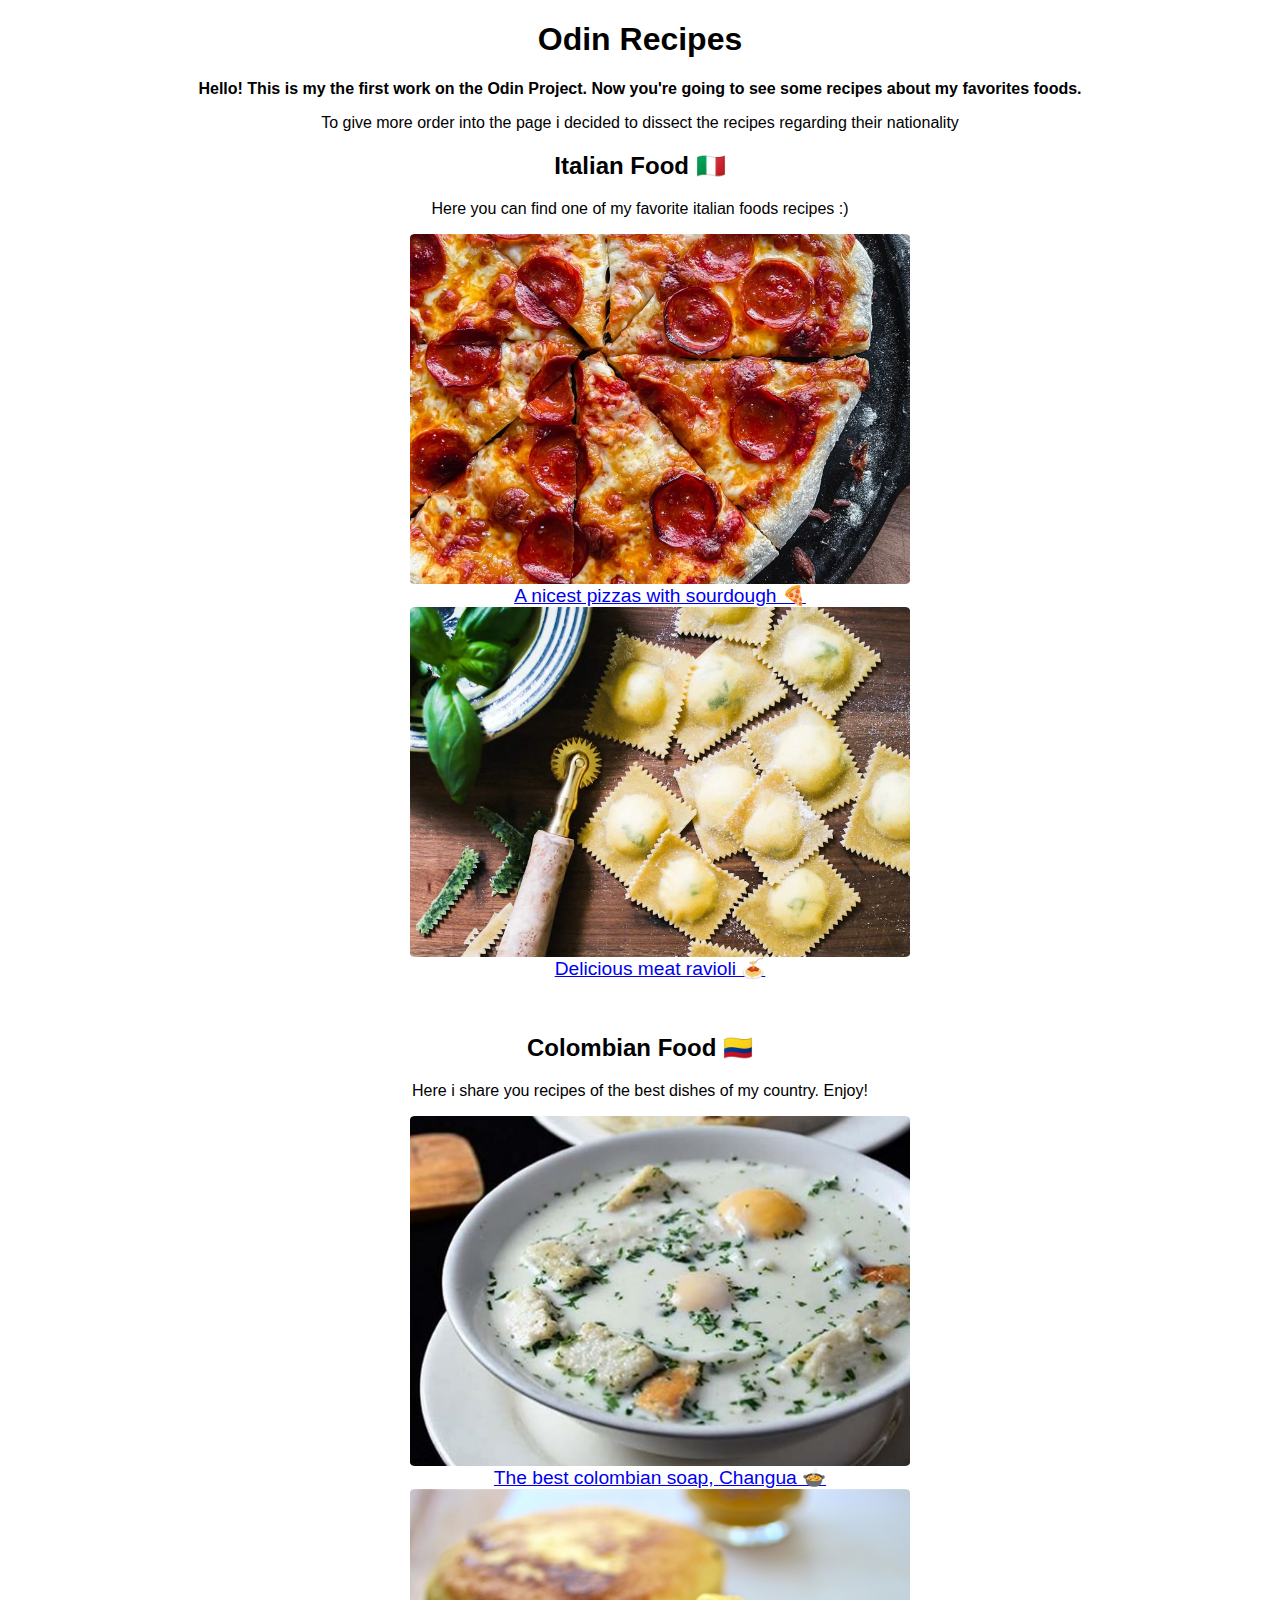
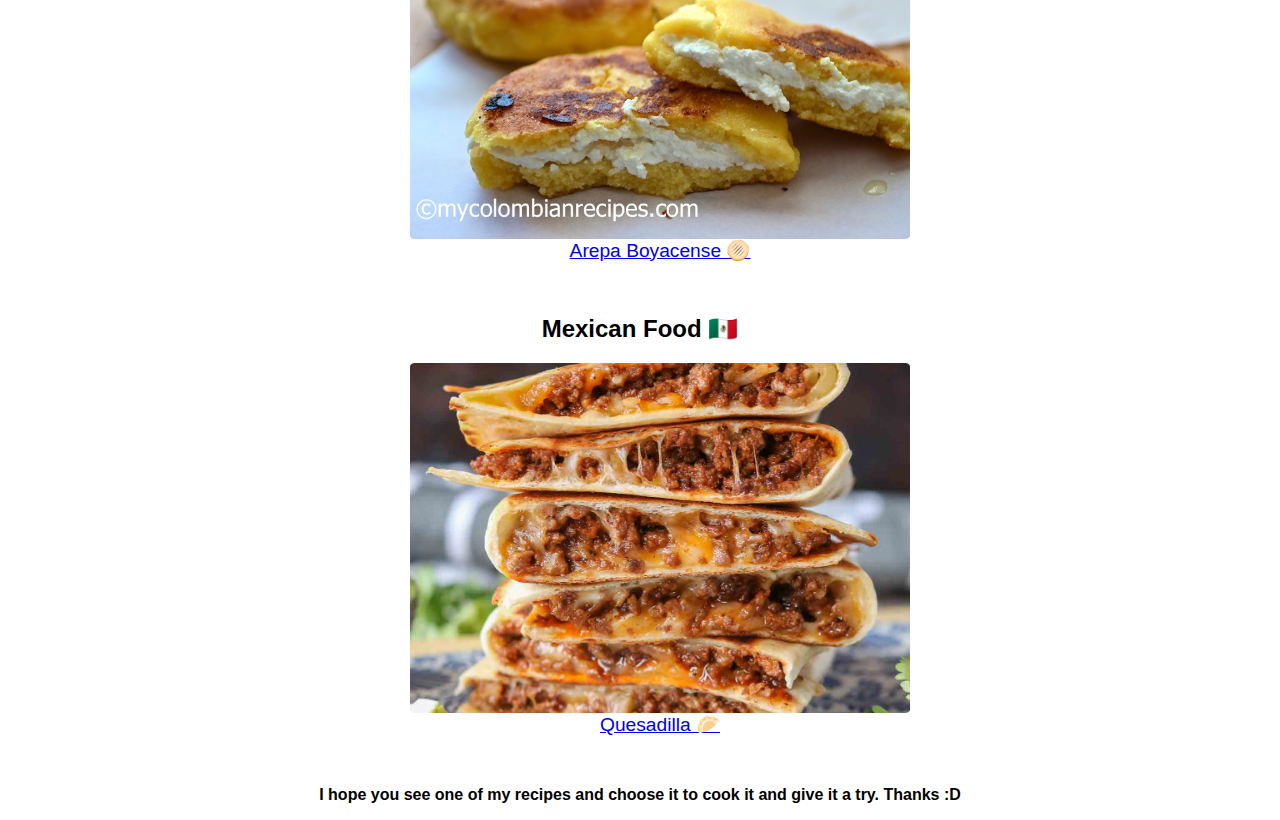
<file: index.html>
<!DOCTYPE html>
<html lang="en">
<head>
    <meta charset="UTF-8">
    <link rel="stylesheet" href="style.css">
    <meta name="viewport" content="width=<device-width>, initial-scale=1.0">
    <title>Odin Recipes</title>
</head>
<body>
    <h1>Odin Recipes</h1>

        <p class="text"><strong>Hello! This is my the first work on the Odin Project. Now you're going to see some recipes about my favorites foods.</strong></p>
        <p class="text">To give more order into the page i decided to dissect the recipes regarding their nationality</p>

        <div class="foodsection">
                <h2 class="foodtitle italy">Italian Food 🇮🇹</h2>
    
                <p class="text">Here you can find one of my favorite italian foods recipes :)</p>
            
                <ul>
                    <li><a href="./recipes/pizza.html"><img src="./recipes/pepizza.webp">A nicest pizzas with sourdough 🍕</a></li>
                    <li class="ravioli"><a href="./recipes/ravioli.html"><img src="./recipes/raviolis.webp">Delicious meat ravioli 🍝</a></li>
                </ul>
        </div>

        <br>
        
        <div class="foodsection">
            <h2 class="foodtitle colombia">Colombian Food 🇨🇴</h2>


                <p class="text">Here i share you recipes of the best dishes of my country. Enjoy!</p>


                <ul>
                    <li><a href="./recipes/changua.html"><img src="./recipes/changua.jpg">The best colombian soap, Changua 🍲</a></li>
                    <li><a href="./recipes/arepaboyaca.html"><img src="./recipes/arepabeyaka.jpg">Arepa Boyacense 🫓</a></li>
                </ul>
        </div>

        <br>

        <div class="foodsection">
                <h2 class="foodtitle mexico">Mexican Food 🇲🇽</h2>

                <ul>
                    <li><a href="./recipes/quesadilla.html"><img src="./recipes/quesadilla.jpg">Quesadilla 🥟</a></li>
                </ul>
        </div>

        <br>

        <p class="text"><b>I hope you see one of my recipes and choose it to cook it and give it a try. Thanks :D</b></p>

</body>
</html>
</file>
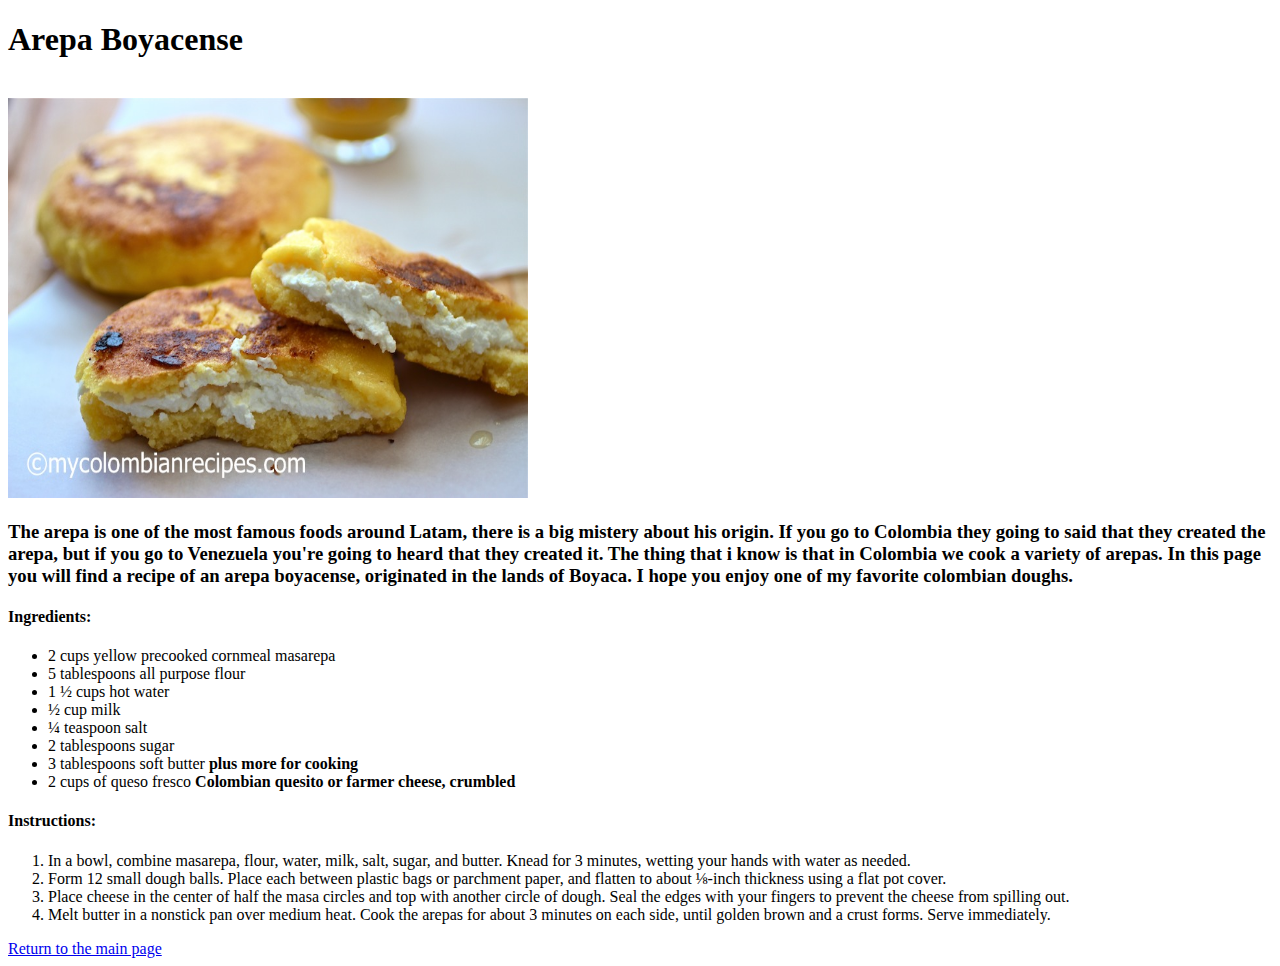
<file: recipes/arepaboyaca.html>
<!DOCTYPE html>
<html lang="en">
<head>
    <meta charset="UTF-8">
    <meta name="viewport" content="width=device-width, initial-scale=1.0">
    <title>Odin Recipes | Arepa Boyacense </title>
</head>
<body>
    <h1>Arepa Boyacense</h1>
    <br>
    <img src="arepabeyaka.jpg" height="400" width="520">

    <h3>The arepa is one of the most famous foods around Latam, there is a big mistery about his origin. If you go to Colombia they going to said that they created the arepa, but if you go to Venezuela you're going to heard that they created it. The thing that i know is that in Colombia we cook a variety of arepas. In this page you will find a recipe of an arepa boyacense, originated in the lands of Boyaca.
        I hope you enjoy one of my favorite colombian doughs. 
    </h3>
    
    <h4>Ingredients:</h4>
    <ul>
        <li>2 cups yellow precooked cornmeal masarepa</li>
        <li>5 tablespoons all purpose flour</li>
        <li>1 ½ cups hot water</li>
        <li>½ cup milk</li>
        <li>¼ teaspoon salt</li>
        <li>2 tablespoons sugar</li>
        <li>3 tablespoons soft butter <strong>plus more for cooking</strong></li>
        <li>2 cups of queso fresco <strong>Colombian quesito or farmer cheese, crumbled</strong></li>
    </ul>

    <h4>Instructions:</h4>
    <ol>
        <li>In a bowl, combine masarepa, flour, water, milk, salt, sugar, and butter. Knead for 3 minutes, wetting your hands with water as needed.</li>
        <li>Form 12 small dough balls. Place each between plastic bags or parchment paper, and flatten to about ⅛-inch thickness using a flat pot cover.</li>
        <li>Place cheese in the center of half the masa circles and top with another circle of dough. Seal the edges with your fingers to prevent the cheese from spilling out.</li>
        <li>Melt butter in a nonstick pan over medium heat. Cook the arepas for about 3 minutes on each side, until golden brown and a crust forms. Serve immediately.</li>
    </ol>

    <a href="../index.html">Return to the main page</a>
</body>
</html>
</file>
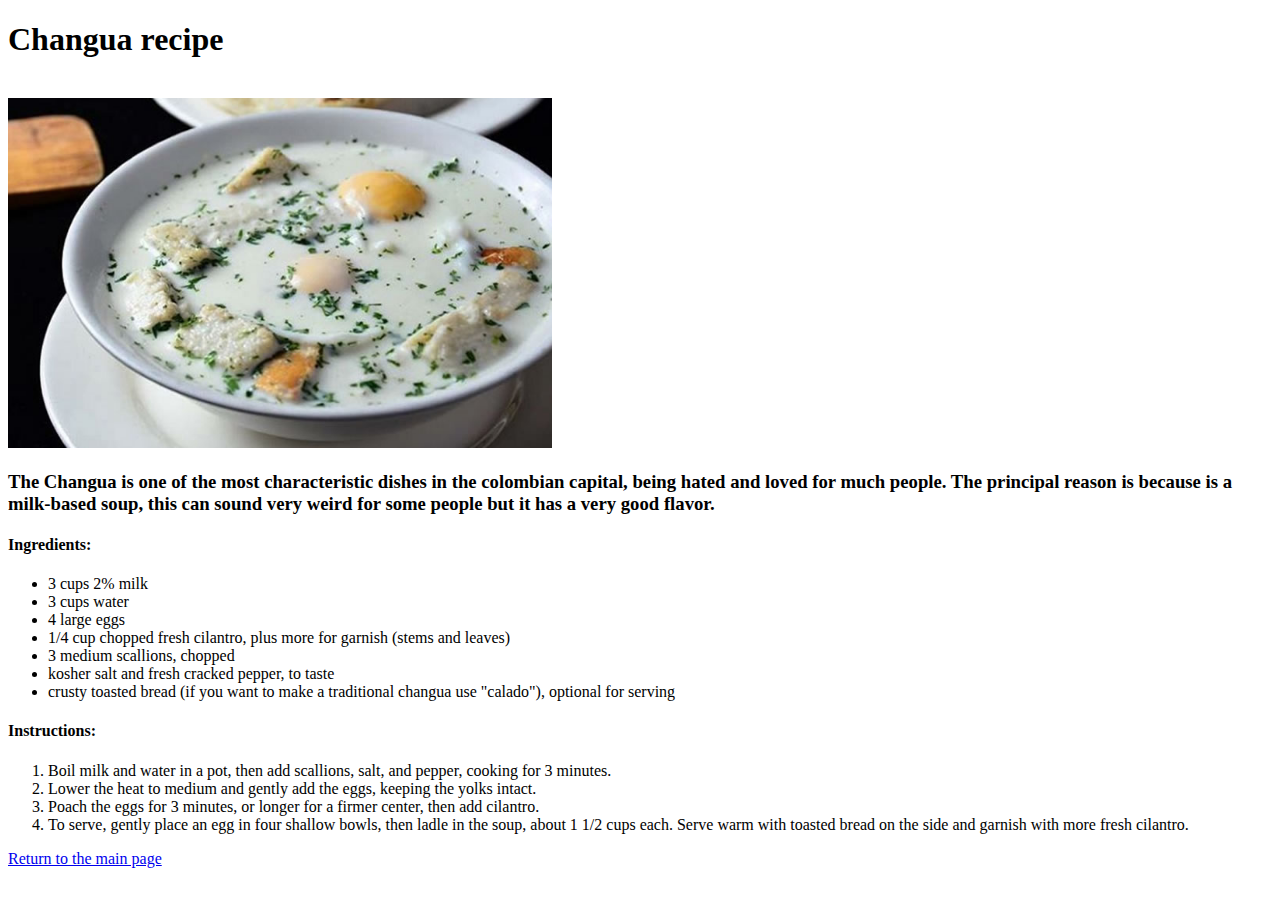
<file: recipes/changua.html>
<!DOCTYPE html>
<html lang="en">
<head>
    <meta charset="UTF-8">
    <meta name="viewport" content="width=device-width, initial-scale=1.0">
    <title>Odin Recipes | Changua </title>
</head>
<body>
    <h1>Changua recipe</h1>
    <br>
    <img src="changua.jpg" height="350" weight="200">
    <h3>The Changua is one of the most characteristic dishes in the colombian capital, being hated and loved for much people.
        The principal reason is because is a milk-based soup, this can sound very weird for some people but it has a very good flavor.
    </h3>

    <h4>Ingredients:</h4>
    <ul>
        <li>3 cups 2% milk</li>
        <li>3 cups water</li>
        <li>4 large eggs</li>
        <li>1/4 cup chopped fresh cilantro, plus more for garnish (stems and leaves)</li>
        <li>3 medium scallions, chopped</li>
        <li>kosher salt and fresh cracked pepper, to taste</li>
        <li>crusty toasted bread (if you want to make a traditional changua use "calado"), optional for serving</li>
    </ul>

    <h4>Instructions:</h4>
    <ol>
        <li>Boil milk and water in a pot, then add scallions, salt, and pepper, cooking for 3 minutes.</li>
        <li>Lower the heat to medium and gently add the eggs, keeping the yolks intact.</li>
        <li>Poach the eggs for 3 minutes, or longer for a firmer center, then add cilantro.</li>
        <li>To serve, gently place an egg in four shallow bowls, then ladle in the soup, about 1 1/2 cups each. Serve warm with toasted bread on the side and garnish with more fresh cilantro.</li>
    </ol>

    <a href="../index.html">Return to the main page</a>
</body>
</html>
</file>
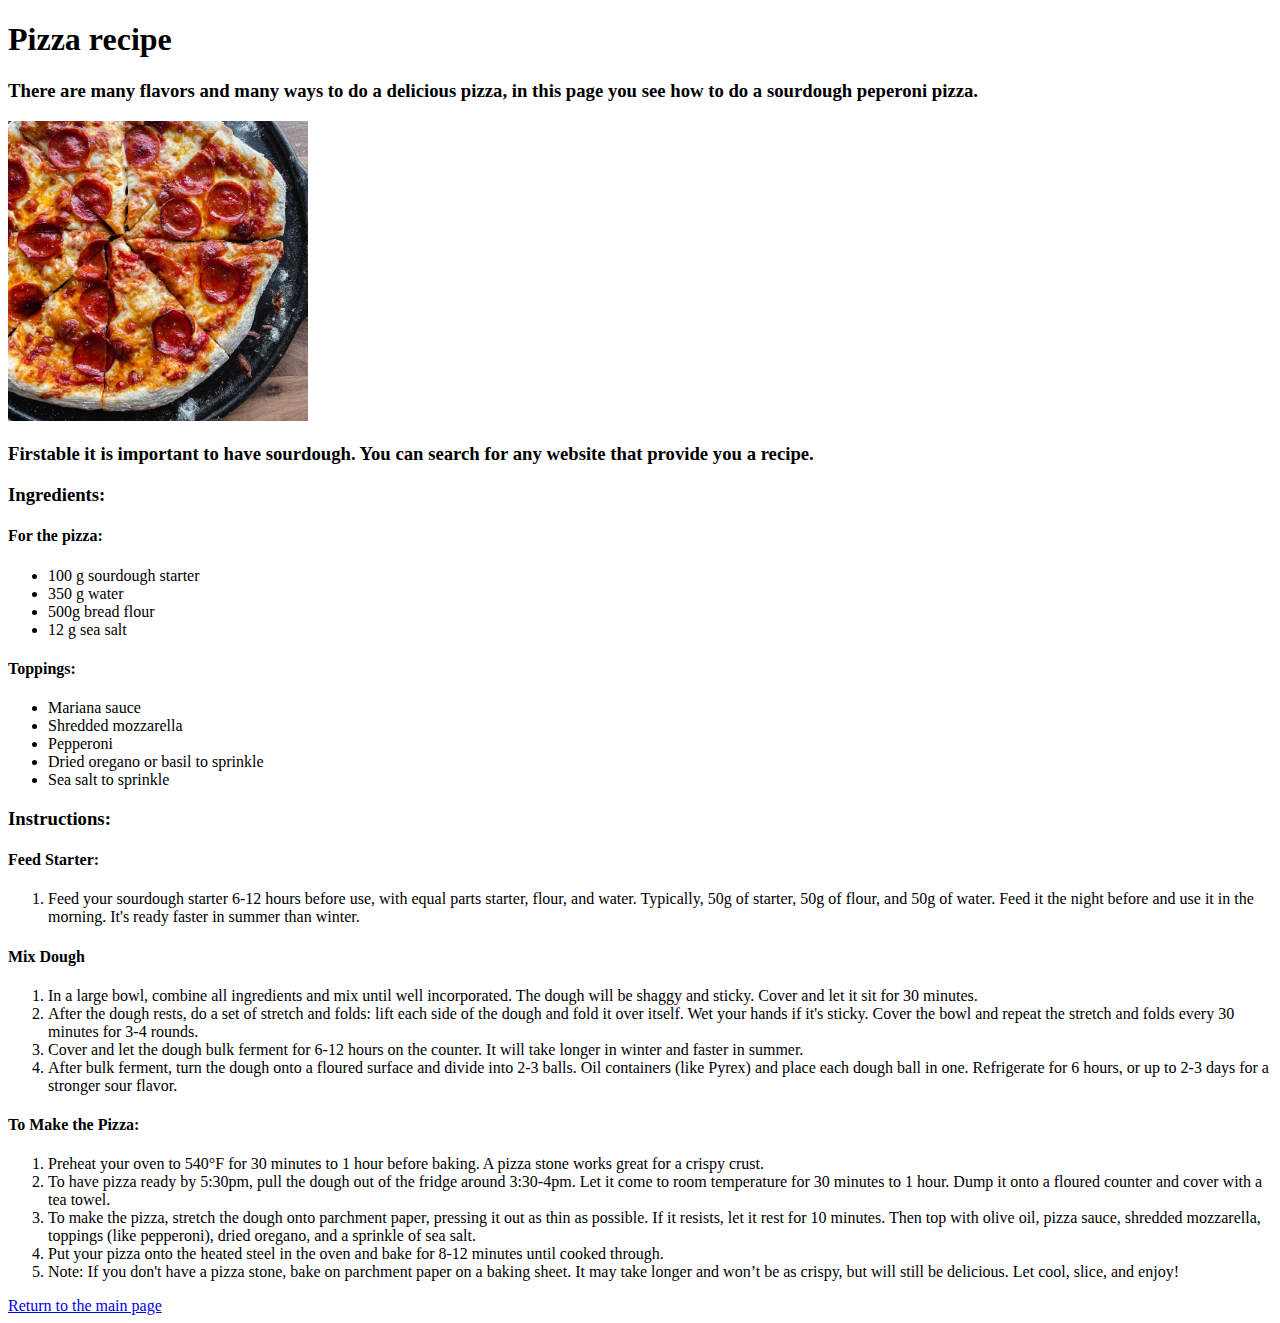
<file: recipes/pizza.html>
<!DOCTYPE html>
<html lang="en">
<head>
    <meta charset="UTF-8">
    <meta name="viewport" content="width=device-width, initial-scale=1.0">
    <title>Odin Recipes | Pizza </title>
</head>
<body>
    <h1>Pizza recipe</h1>
    <h3>There are many flavors and many ways to do a delicious pizza, in this page you see how to do a sourdough peperoni pizza.</h3>

    <img src="./pepizza.webp" height="300" width="300">

    <h3>Firstable it is important to have sourdough. You can search for any website that provide you a recipe.</h3>
    <h3>Ingredients:</h3>
    <h4>For the pizza:</h4>
    <ul>
        <li>100 g sourdough starter</li>
        <li>350 g water</li>
        <li>500g bread flour </li>
        <li>12 g sea salt</li>
    </ul>
    <h4>Toppings:</h4>
    <ul>
        <li>Mariana sauce</li>
        <li>Shredded mozzarella</li>
        <li>Pepperoni</li>
        <li>Dried oregano or basil to sprinkle</li>
        <li>Sea salt to sprinkle</li>
    </ul>

    <h3>Instructions:</h3>
    <h4>Feed Starter:</h4>
    <ol>
        <li>Feed your sourdough starter 6-12 hours before use, with equal parts starter, flour, and water. 
            Typically, 50g of starter, 50g of flour, and 50g of water. Feed it the night before and use it in the morning. It's ready faster in summer than winter.</li>
    </ol>

    <h4>Mix Dough</h4>

    <ol>
        <li>In a large bowl, combine all ingredients and mix until well incorporated. The dough will be shaggy and sticky. Cover and let it sit for 30 minutes.</li>
        <li>After the dough rests, do a set of stretch and folds: lift each side of the dough and fold it over itself. 
            Wet your hands if it's sticky. Cover the bowl and repeat the stretch and folds every 30 minutes for 3-4 rounds.</li>
        <li>Cover and let the dough bulk ferment for 6-12 hours on the counter. It will take longer in winter and faster in summer.</li>
        <li>After bulk ferment, turn the dough onto a floured surface and divide into 2-3 balls. Oil containers (like Pyrex) and place each dough ball in one. Refrigerate for 6 hours, or up to 2-3 days for a stronger sour flavor.</li>
    </ol>

    <h4>To Make the Pizza:</h4>
    <ol>
        <li>Preheat your oven to 540°F for 30 minutes to 1 hour before baking. A pizza stone works great for a crispy crust.</li>
        <li>To have pizza ready by 5:30pm, pull the dough out of the fridge around 3:30-4pm. Let it come to room temperature for 30 minutes to 1 hour. 
            Dump it onto a floured counter and cover with a tea towel.</li>
        <li>
            To make the pizza, stretch the dough onto parchment paper, pressing it out as thin as possible. If it resists, let it rest for 10 minutes.
            Then top with olive oil, pizza sauce, shredded mozzarella, toppings (like pepperoni), dried oregano, and a sprinkle of sea salt.</li>
        <li>Put your pizza onto the heated steel in the oven and bake for 8-12 minutes until cooked through.</li>
        <li>Note: If you don't have a pizza stone, bake on parchment paper on a baking sheet. It may take longer and won’t be as crispy, but will still be delicious.
             Let cool, slice, and enjoy!</li>
    </ol>

    <a href="../index.html">Return to the main page</a>
</body>
</html>
</file>
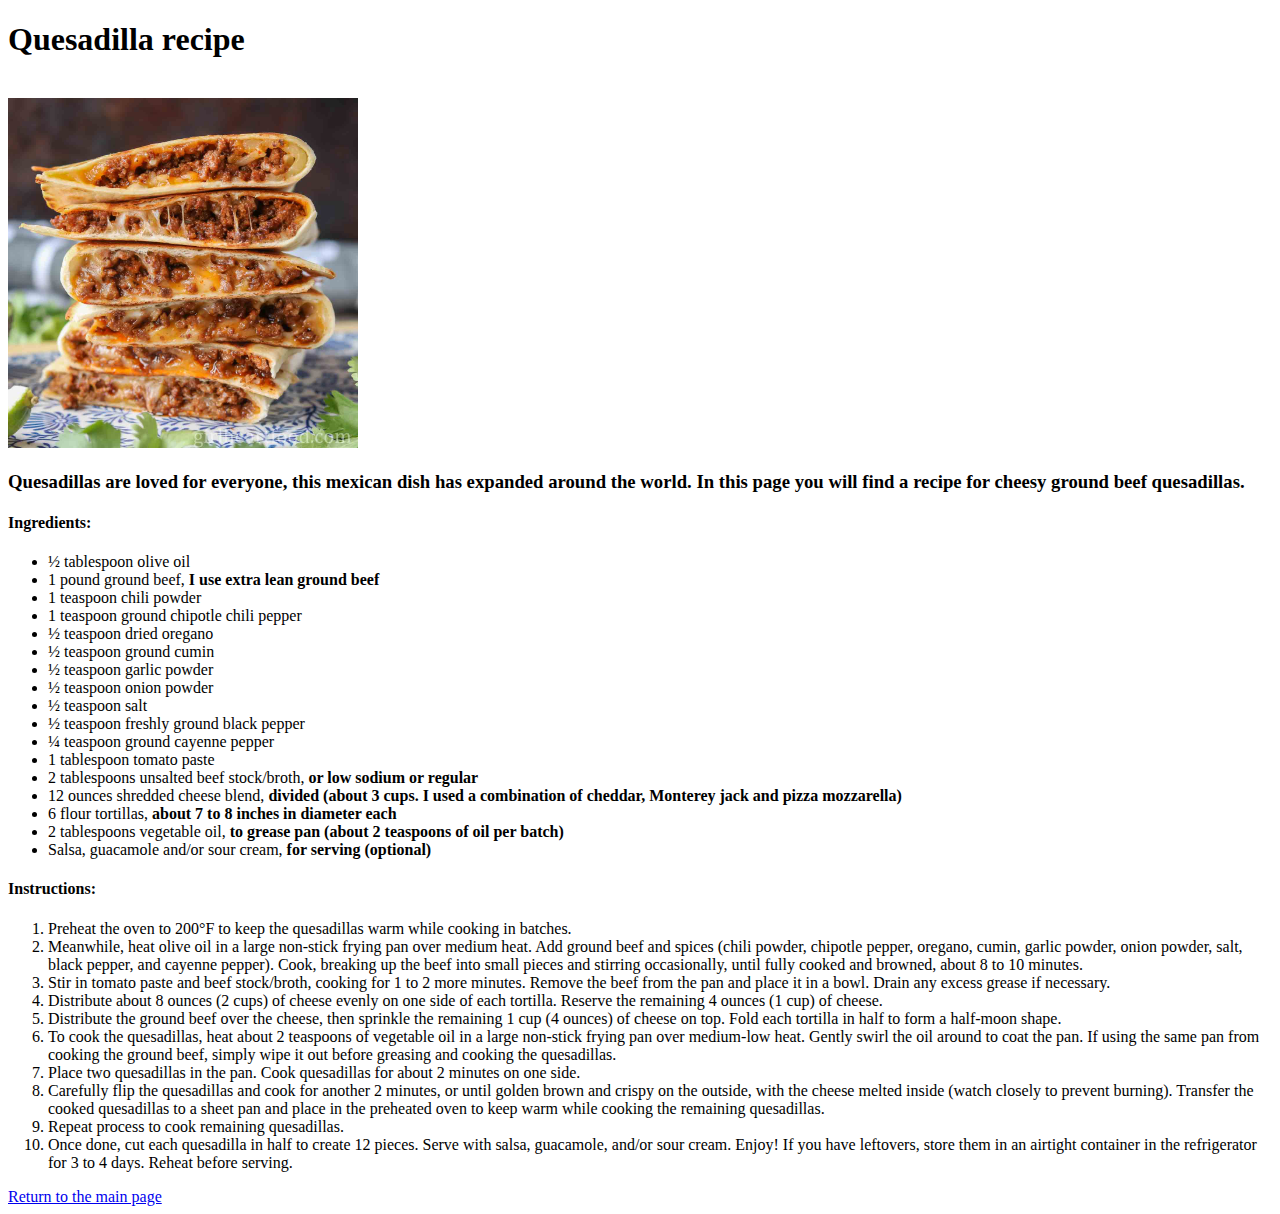
<file: recipes/quesadilla.html>
<!DOCTYPE html>
<html lang="en">
<head>
    <meta charset="UTF-8">
    <meta name="viewport" content="width=device-width, initial-scale=1.0">
    <title>Odin Recipes | Quesadilla </title>
</head>
<body>
    <h1>Quesadilla recipe</h1>
    <br>
    <img src="quesadilla.jpg" height="350" width="350">
    <h3>Quesadillas are loved for everyone, this mexican dish has expanded around the world. In this page you will find a recipe for cheesy ground beef quesadillas.</h3>

    <h4>Ingredients:</h4>
    <ul>
        <li>½ tablespoon olive oil</li>
        <li>1 pound ground beef, <b>I use extra lean ground beef</b></li>
        <li>1 teaspoon chili powder</li>
        <li>1 teaspoon ground chipotle chili pepper</li>
        <li>½ teaspoon dried oregano</li>
        <li>½ teaspoon ground cumin</li>
        <li>½ teaspoon garlic powder</li>
        <li>½ teaspoon onion powder</li>
        <li>½ teaspoon salt</li>
        <li>½ teaspoon freshly ground black pepper</li>
        <li>¼ teaspoon ground cayenne pepper</li>
        <li>1 tablespoon tomato paste</li>
        <li>2 tablespoons unsalted beef stock/broth, <b>or low sodium or regular</b></li>
        <li>12 ounces shredded cheese blend, <b>divided (about 3 cups. I used a combination of cheddar, Monterey jack and pizza mozzarella)</b></li>
        <li>6 flour tortillas, <b>about 7 to 8 inches in diameter each</b></li>
        <li>2 tablespoons vegetable oil, <b>to grease pan (about 2 teaspoons of oil per batch)</b></li>
        <li>Salsa, guacamole and/or sour cream, <b>for serving (optional)</b></li>
    </ul>

    <h4>Instructions:</h4>
    <ol>
        <li>Preheat the oven to 200°F to keep the quesadillas warm while cooking in batches.</li>
        <li>Meanwhile, heat olive oil in a large non-stick frying pan over medium heat. Add ground beef and spices (chili powder, chipotle pepper, oregano, cumin, garlic powder, onion powder, salt, black pepper, and cayenne pepper). Cook, breaking up the beef into small pieces and stirring occasionally, until fully cooked and browned, about 8 to 10 minutes.</li>
        <li>Stir in tomato paste and beef stock/broth, cooking for 1 to 2 more minutes. Remove the beef from the pan and place it in a bowl. Drain any excess grease if necessary.</li>
        <li>Distribute about 8 ounces (2 cups) of cheese evenly on one side of each tortilla. Reserve the remaining 4 ounces (1 cup) of cheese.</li>
        <li>Distribute the ground beef over the cheese, then sprinkle the remaining 1 cup (4 ounces) of cheese on top. Fold each tortilla in half to form a half-moon shape.</li>
        <li>To cook the quesadillas, heat about 2 teaspoons of vegetable oil in a large non-stick frying pan over medium-low heat. Gently swirl the oil around to coat the pan. If using the same pan from cooking the ground beef, simply wipe it out before greasing and cooking the quesadillas.</li>
        <li>Place two quesadillas in the pan. Cook quesadillas for about 2 minutes on one side.</li>
        <li>Carefully flip the quesadillas and cook for another 2 minutes, or until golden brown and crispy on the outside, with the cheese melted inside (watch closely to prevent burning). Transfer the cooked quesadillas to a sheet pan and place in the preheated oven to keep warm while cooking the remaining quesadillas.</li>
        <li>Repeat process to cook remaining quesadillas.</li>
        <li>Once done, cut each quesadilla in half to create 12 pieces. Serve with salsa, guacamole, and/or sour cream. Enjoy!  
            If you have leftovers, store them in an airtight container in the refrigerator for 3 to 4 days. Reheat before serving.</li>
    </ol>

    <a href="../index.html">Return to the main page</a>
</body>
</html>
</file>
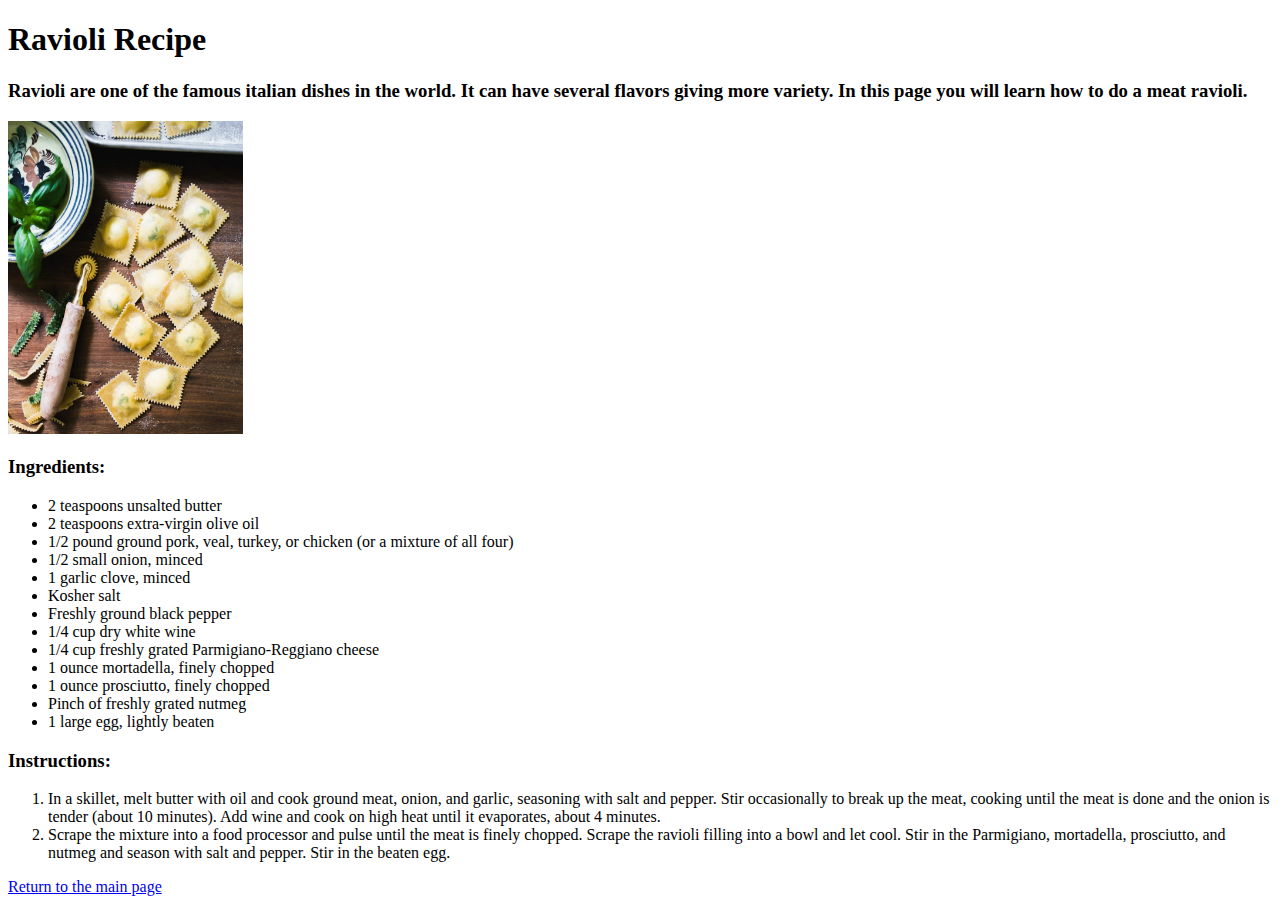
<file: recipes/ravioli.html>
<!DOCTYPE html>
<html lang="en">
<head>
    <meta charset="UTF-8">
    <meta name="viewport" content="width=device-width, initial-scale=1.0">
    <title>Odin Recipes | Ravioli </title>
</head>
<body>
    <h1>Ravioli Recipe</h1>

    <h3>Ravioli are one of the famous italian dishes in the world. It can have several flavors giving more variety. In this page you will learn how to do a meat ravioli.</h3>

    <img src="raviolis.webp" height="313" width="235">

    <h3>Ingredients:</h3>
    <ul>
        <li>2 teaspoons unsalted butter</li>
        <li>2 teaspoons extra-virgin olive oil</li>
        <li>1/2 pound ground pork, veal, turkey, or chicken (or a mixture of all four)</li>
        <li>1/2 small onion, minced</li>
        <li>1 garlic clove, minced</li>
        <li>Kosher salt</li>
        <li>Freshly ground black pepper</li>
        <li>1/4 cup dry white wine</li>
        <li>1/4 cup freshly grated Parmigiano-Reggiano cheese</li>
        <li>1 ounce mortadella, finely chopped</li>
        <li>1 ounce prosciutto, finely chopped</li>
        <li>Pinch of freshly grated nutmeg</li>
        <li>1 large egg, lightly beaten</li>
    </ul>

    <h3>Instructions:</h3>

    <ol>
        <li>In a skillet, melt butter with oil and cook ground meat, onion, and garlic, seasoning with salt and pepper. 
            Stir occasionally to break up the meat, cooking until the meat is done and the onion is tender (about 10 minutes). Add wine and cook on high heat until it evaporates, about 4 minutes.</li>
        <li>Scrape the mixture into a food processor and pulse until the meat is finely chopped. Scrape the ravioli filling into a bowl and let cool. 
            Stir in the Parmigiano, mortadella, prosciutto, and nutmeg and season with salt and pepper. Stir in the beaten egg.</li>
    </ol>

    <a href="../index.html">Return to the main page</a>
</body>
</html>
</file>
<file: style.css>
* {
    font-family: "CopperPot",helvetica,sans-serif;
}

h1, .text, .foodtitle {
    text-align: center;
}

.foodsection {
    margin: auto;
    width: 75%;
    text-align: center;
}


li {
    display: inline-block;
    margin: 0px 40px;
    text-align: center;
    font-size: larger;
}

img {
    display: block;
    width: 500px;
    height: 350px;
    object-fit: cover;
    border-radius: 1%;
}

#ravioli img {
    height: auto;
    width: 200px;
}
</file>
